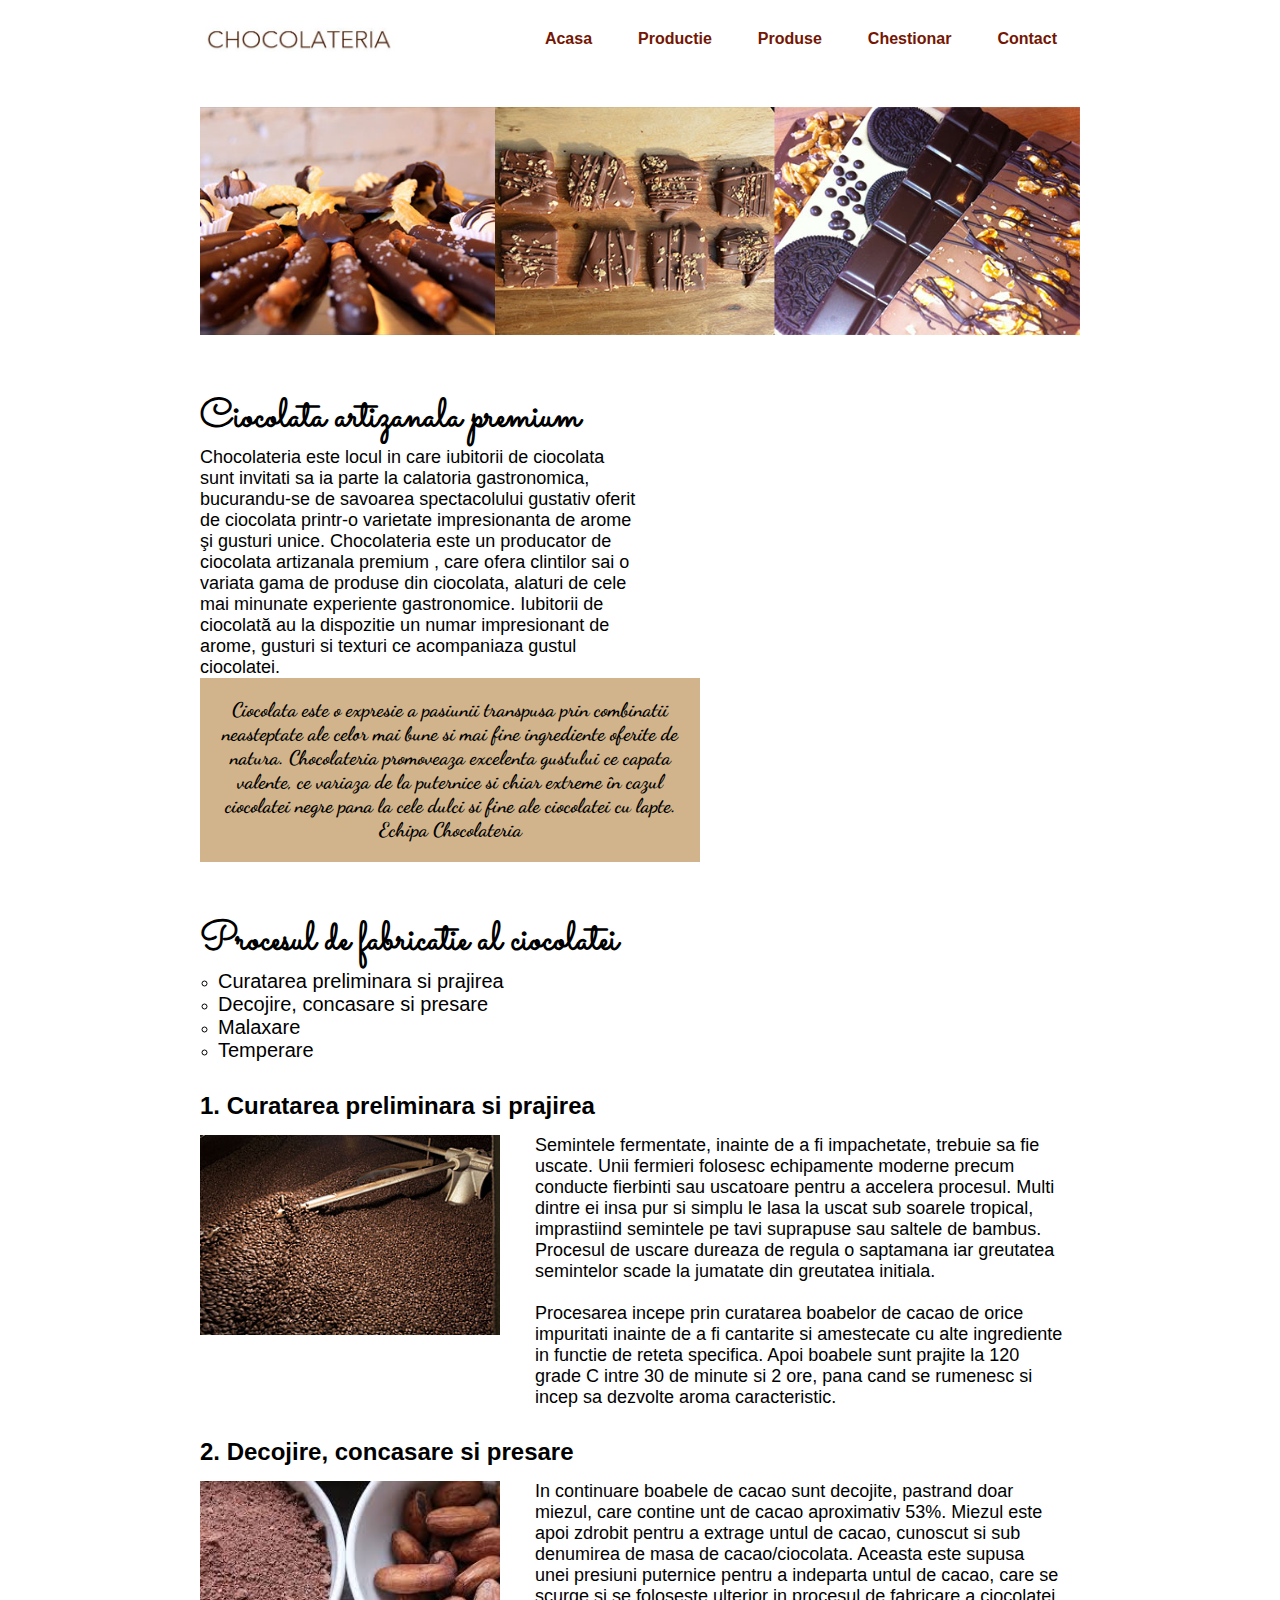
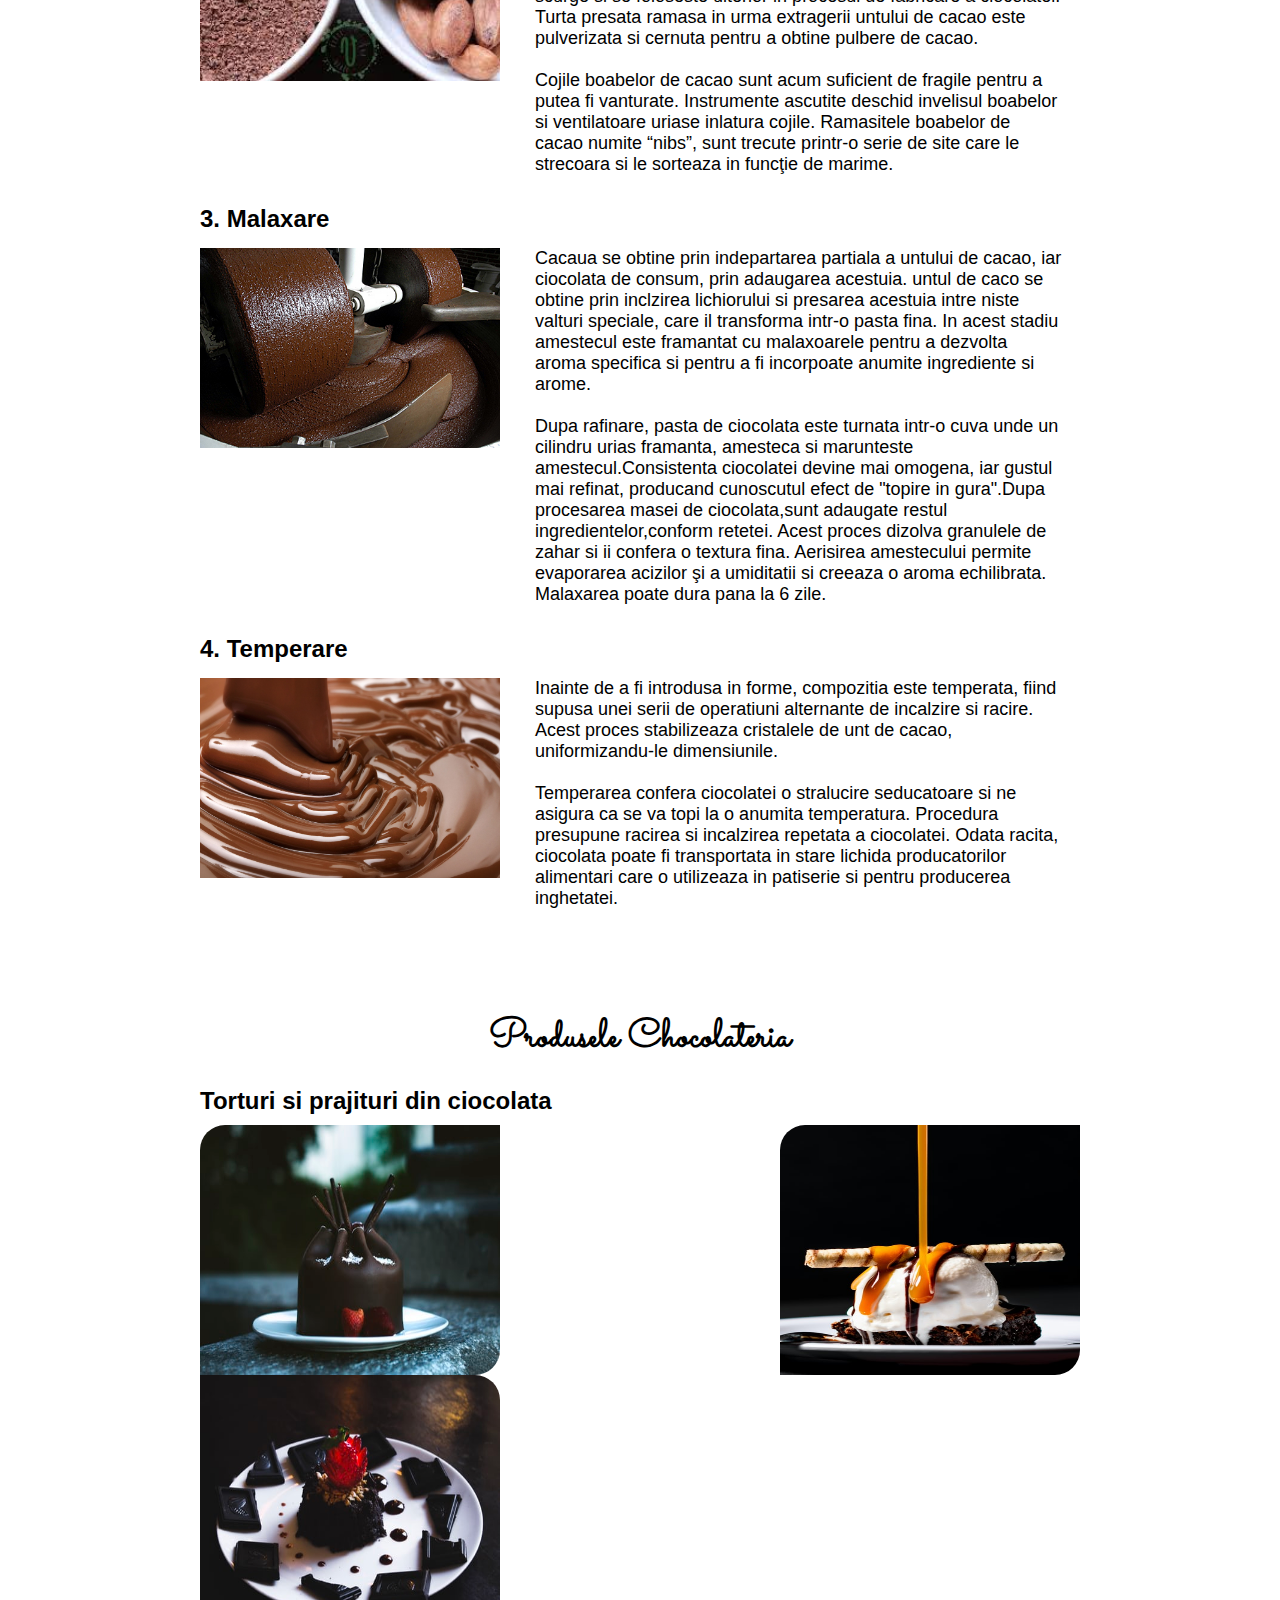
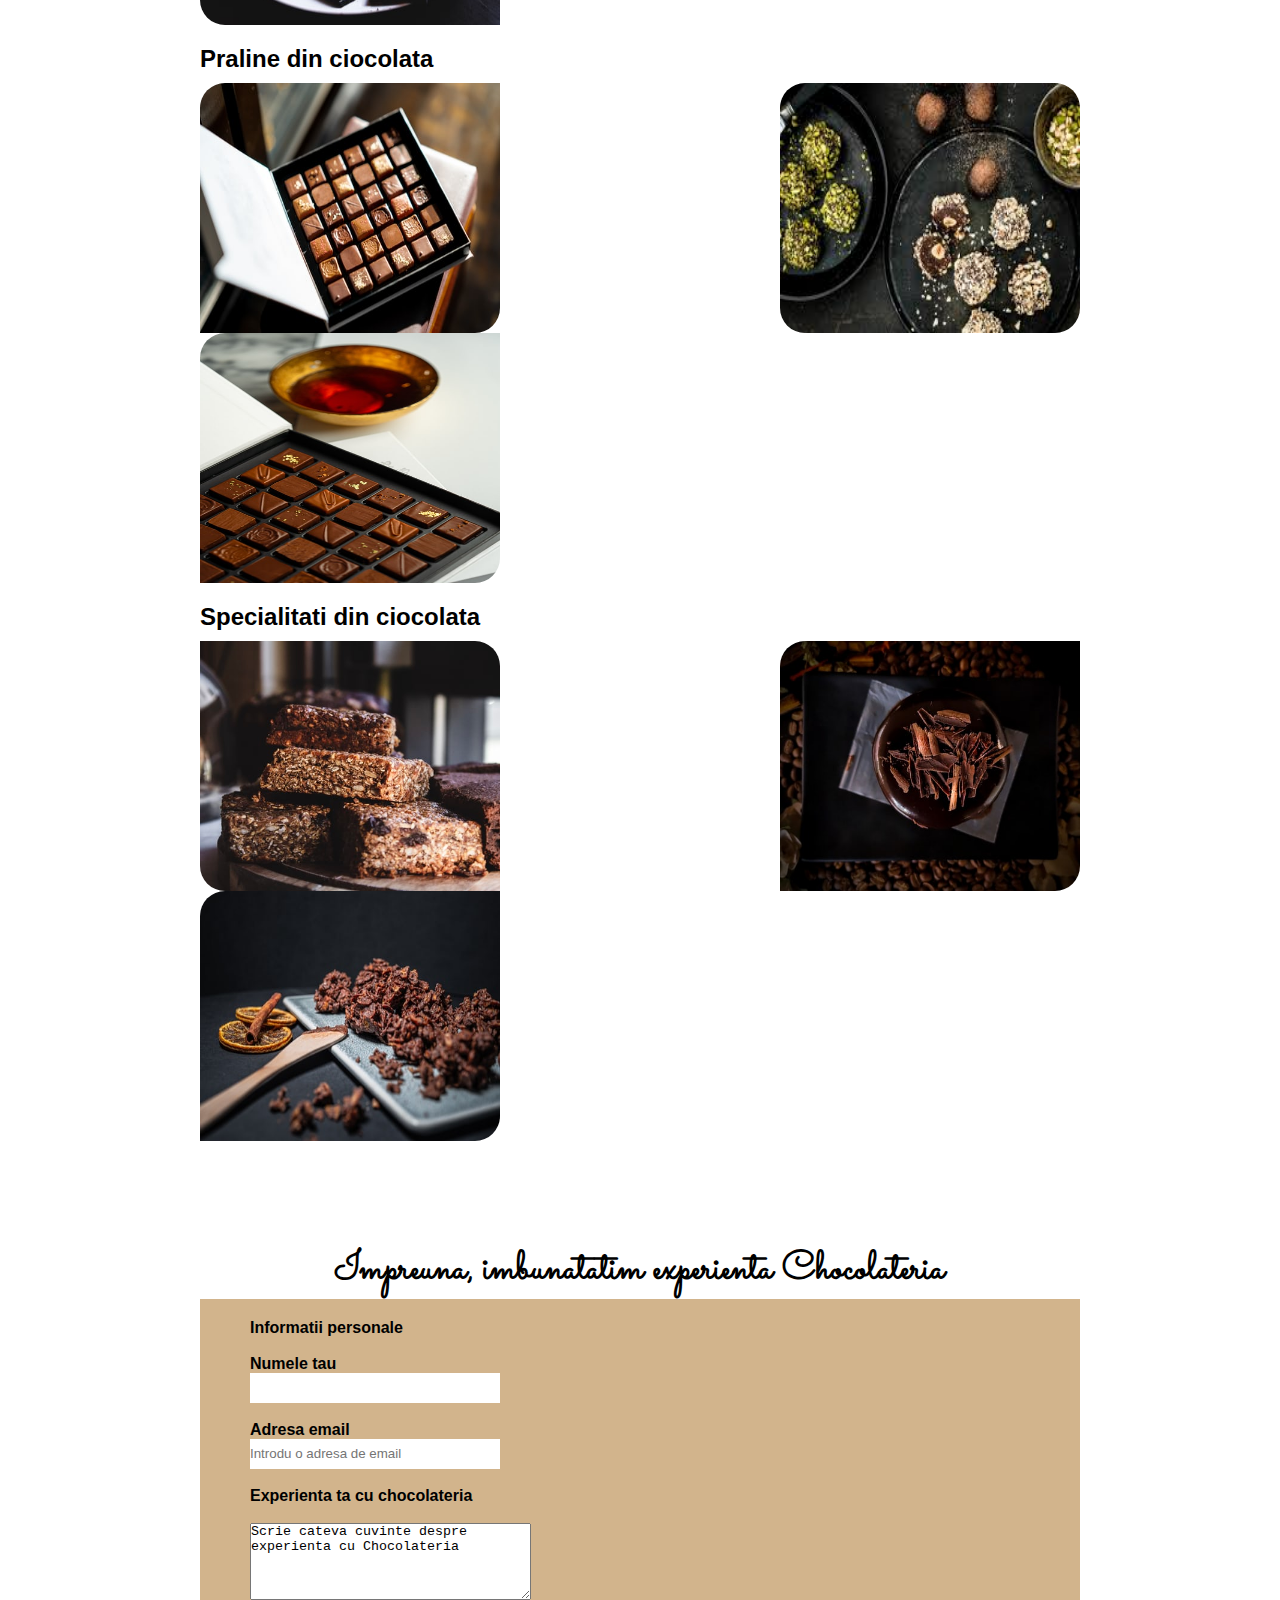
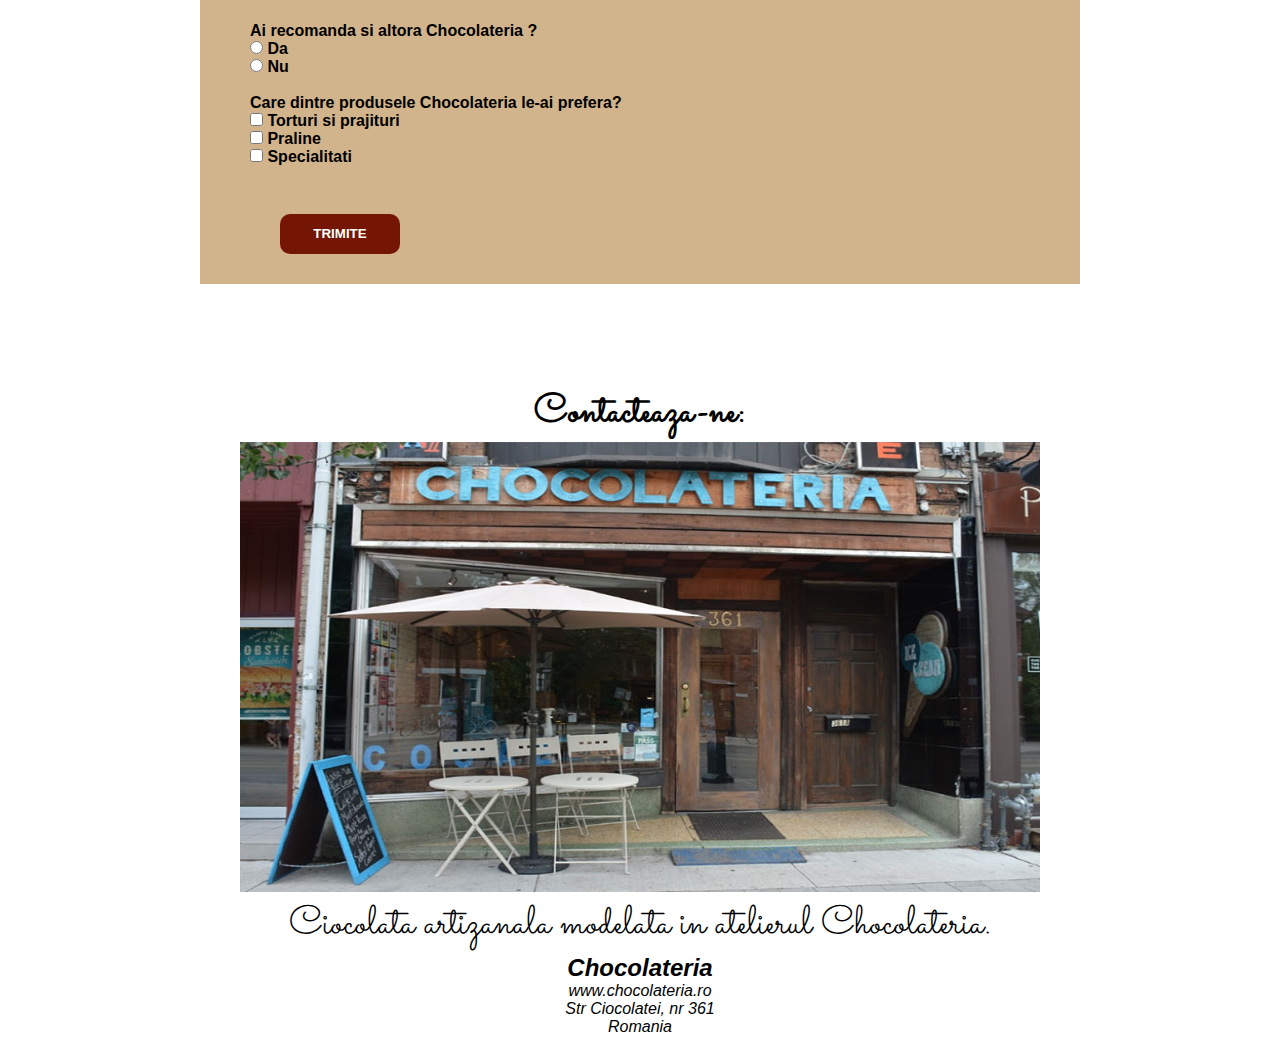
<file: Chocolateria/index.html>
<!DOCTYPE html>
<html lang="en">

<head>
    <meta charset="UTF-8">
    <meta http-equiv="X-UA-Compatible" content="IE=edge">
    <meta name="viewport" content="width=device-width, initial-scale=1.0">
    <title>Chocolateria</title>
    <!-- Google Fonts -->
    <link
        href="https://fonts.googleapis.com/css2?family=Dancing+Script&family=Montserrat&family=Sacramento&display=swap"
        rel="stylesheet">
    <!-- CSS file -->
    <link rel="stylesheet" href="style.css">
</head>

<body>

    <header>
        <img src="Imagini/logo.jpg" alt="logo-photo" class="logo" width="180px">

        <nav>
            <ul>
                <li><a href="#">Acasa</a></li>
                <li><a href="#productie">Productie</a></li>
                <li><a href="#produse">Produse</a></li>
                <li><a href="#chestionar">Chestionar</a></li>
                <li><a href="#contact">Contact</a></li>
            </ul>
        </nav>
    </header>

    <img src="Imagini/cover.jpg" alt="cover-photo" class="cover-img">

    <h1 style="margin-top: 50px">Ciocolata artizanala premium</h1>

    <div class="descriere">
        <p class="descriere-p">Chocolateria este locul in care iubitorii de ciocolata sunt invitati sa ia parte la
            calatoria
            gastronomica,
            bucurandu-se de savoarea spectacolului gustativ oferit de ciocolata printr-o varietate impresionanta de
            arome şi
            gusturi unice.
            Chocolateria este un producator de ciocolata artizanala premium , care ofera clintilor sai o variata gama de
            produse
            din ciocolata, alaturi de cele mai minunate experiente gastronomice.
            Iubitorii de ciocolată au la dispozitie un numar impresionant de arome, gusturi si texturi ce acompaniaza
            gustul
            ciocolatei.
        </p>

        <!-- Aici folosim blockquote pt citate si aside pt o ideie extra suplimentara -->
        <aside>
            <blockquote class="aside">
                Ciocolata este o expresie a pasiunii transpusa prin combinatii neasteptate ale celor mai bune si mai
                fine
                ingrediente oferite de natura. Chocolateria promoveaza excelenta gustului ce capata valente, ce variaza
                de
                la
                puternice si chiar extreme în cazul ciocolatei negre pana la cele dulci si fine ale ciocolatei cu lapte.
                <br>
                Echipa Chocolateria
            </blockquote>
        </aside>
    </div>

    <!-- #### Productie #### -->
    <div id="productie" class="container-productie">
        <h1>Procesul de fabricatie al ciocolatei</h1>
        <ul class="lista-productie">
            <li><a href="#etapa1" class="etape-p">Curatarea preliminara si prajirea</a> </li>
            <li><a href="#etapa2" class="etape-p"> Decojire, concasare si presare</a></li>
            <li><a href="#etapa3" class="etape-p">Malaxare</a> </li>
            <li><a href="#etapa4" class="etape-p">Temperare</a> </li>
        </ul>

        <h2 class="etape">1. Curatarea preliminara si prajirea</h2>
        <main>
            <img src="Imagini/etapa1.jpg" alt="etapa1" width="300px" height="200px" class="etape-img">

            <p class="procese-fabricare">Semintele fermentate, inainte de a fi impachetate, trebuie sa fie uscate. Unii
                fermieri folosesc echipamente
                moderne
                precum conducte fierbinti sau uscatoare pentru a accelera procesul. Multi dintre ei insa pur si simplu
                le
                lasa
                la
                uscat sub soarele tropical, imprastiind semintele pe tavi suprapuse sau saltele de bambus. Procesul de
                uscare
                dureaza de regula o saptamana iar greutatea semintelor scade la jumatate din greutatea initiala. <br>
                <br>
                Procesarea incepe prin curatarea boabelor de cacao de orice impuritati inainte de a fi cantarite si
                amestecate
                cu
                alte ingrediente in functie de reteta specifica. Apoi boabele sunt prajite la 120 grade C intre 30 de
                minute
                si
                2
                ore, pana cand se rumenesc si incep sa dezvolte aroma caracteristic.
            </p>
        </main>

        <h2 class="etape">2. Decojire, concasare si presare</h2>
        <main>
            <img src="Imagini/etapa2.jpg" alt="etapa2" width="300px" height="200px" class="etape-img">
            <p class=procese-fabricare>In continuare boabele de cacao sunt decojite, pastrand doar miezul, care contine
                unt de cacao aproximativ
                53%.
                Miezul este apoi zdrobit pentru a extrage untul de cacao, cunoscut si sub denumirea de masa de
                cacao/ciocolata.
                Aceasta este supusa unei presiuni puternice pentru a indeparta untul de cacao, care se scurge si se
                foloseste
                ulterior in procesul de fabricare a ciocolatei. Turta presata ramasa in urma extragerii untului de cacao
                este
                pulverizata si cernuta pentru a obtine pulbere de cacao. <br><br>
                Cojile boabelor de cacao sunt acum suficient de fragile pentru a putea fi vanturate. Instrumente
                ascutite
                deschid
                invelisul boabelor si ventilatoare uriase inlatura cojile. Ramasitele boabelor de cacao numite “nibs”,
                sunt
                trecute
                printr-o serie de site care le strecoara si le sorteaza in funcţie de marime.
            </p>
        </main>


        <h2 class="etape">3. Malaxare</h2>
        <main>
            <img src="Imagini/etapa3.jpg" alt="etapa3" width="300px" height="200px" class="etape-img">
            <p class=procese-fabricare>Cacaua se obtine prin indepartarea partiala a untului de cacao, iar ciocolata de
                consum, prin adaugarea
                acestuia.
                untul de caco se obtine prin inclzirea lichiorului si presarea acestuia intre niste valturi speciale,
                care
                il
                transforma intr-o pasta fina. In acest stadiu amestecul este framantat cu malaxoarele pentru a dezvolta
                aroma
                specifica si pentru a fi incorpoate anumite ingrediente si arome. <br><br>
                Dupa rafinare, pasta de ciocolata este turnata intr-o cuva unde un cilindru urias framanta, amesteca si
                marunteste
                amestecul.Consistenta ciocolatei devine mai omogena, iar gustul mai refinat, producand cunoscutul efect
                de
                "topire
                in gura".Dupa procesarea masei de ciocolata,sunt adaugate restul ingredientelor,conform retetei. Acest
                proces
                dizolva granulele de zahar si ii confera o textura fina. Aerisirea amestecului permite evaporarea
                acizilor
                şi a
                umiditatii si creeaza o aroma echilibrata. Malaxarea poate dura pana la 6 zile.
            </p>
        </main>


        <h2 class="etape">4. Temperare</h2>
        <main>
            <img src="Imagini/etapa4.jpg" alt="etapa4" width="300px" height="200px" class="etape-img">
            <p class=procese-fabricare>Inainte de a fi introdusa in forme, compozitia este temperata, fiind supusa unei
                serii de operatiuni
                alternante
                de
                incalzire si racire. Acest proces stabilizeaza cristalele de unt de cacao, uniformizandu-le
                dimensiunile. <br><br>
                Temperarea confera ciocolatei o stralucire seducatoare si ne asigura ca se va topi la o anumita
                temperatura.
                Procedura presupune racirea si incalzirea repetata a ciocolatei. Odata racita, ciocolata poate fi
                transportata
                in
                stare lichida producatorilor alimentari care o utilizeaza in patiserie si pentru producerea inghetatei.
            </p>
        </main>
    </div>

    <!-- #### Produse #### -->
    <div id="produse" class="container-produse">
        <h1 style="text-align: center">Produsele Chocolateria</h1>

        <h2 class=produse-tipuri>Torturi si prajituri din ciocolata</h2>
        <div class="item">
            <img class="produse design " src="Imagini/tort.jpg" alt="tort" width="300px" height="250px">
            <img class="produse design" src="Imagini/prajitura1.jpg" alt="prajitura1" width="300px" height="250px">
            <img class="produse design2 img-bottom" src="Imagini/prajitura2.jpg" alt="prajitura2" width="300px"
                height="250px">
        </div>

        <h2 class=produse-tipuri>Praline din ciocolata</h2>
        <div class="item">
            <img class="produse design " src="Imagini/praline1.jpg" alt="praline1" width="300px" height="250px">
            <img class="produse design designM" src="Imagini/praline2.jpg" alt="praline2" width="300px" height="250px">
            <img class="produse design img-bottom" src="Imagini/praline3.jpg" alt="praline3" width="300px" height="250px">
        </div>

        <h2 class=produse-tipuri>Specialitati din ciocolata</h2>
        <div class="item">
            <img class="produse design2" src="Imagini/specialitate1.jpg" alt="specialitate1" width="300px"
                height="250px">
            <img class="produse design" src="Imagini/specialitate2.jpg" alt="specialitate2" width="300px" height="250px">
            <img class="produse design img-bottom" src="Imagini/specialitate3.jpg" alt="specialitate3" width="300px"
                height="250px">
        </div>
    </div>

    <!-- #### Chestionar  #### -->
    <div id="chestionar" class="container-chestionar">
        <h1 style="text-align: center;">Impreuna, imbunatatim experienta Chocolateria</h1>
        <form action="ciocolata.php" method="post">

            <legend>Informatii personale</legend> <br>
            Numele tau <br>
            <input type="text" name="name" class="nume-email"> <br> <br>
            Adresa email <br>
            <!-- Prin atributul required setam acest camp ca fiind obligatoriu -->
            <input type="email" name="email" required placeholder="Introdu o adresa de email" class="nume-email"> <br>
            <br>

            <legend>Experienta ta cu chocolateria</legend> <br>
            <textarea cols="33" rows="5">Scrie cateva cuvinte despre experienta cu Chocolateria</textarea> <br><br>

            Ai recomanda si altora Chocolateria ?
            <br>
            <input type="radio" name="radio" value="r1"> Da
            <br>
            <input type="radio" name="radio" value="r1"> Nu <br><br>

            Care dintre produsele Chocolateria le-ai prefera? <br>
            <div class="preferate">
                <input type="checkbox" name="checkbox" value="ch1" class="align"> Torturi si prajituri <br>
                <input type="checkbox" name="checkbox" value="ch2" class="align"> Praline  <br>
                <input type="checkbox" name="checkbox" value="ch3" class="align"> Specialitati  <br> <br>
            </div>

            <input class="send" type="submit" value="Trimite">
        </form>
    </div>

    <!-- #### Contact  #### -->
    <div id="contact" class="container-contact">

        <h1>Contacteaza-ne:</h1>
        <img src="Imagini/adresa.jpg" alt="adresa" width="800px" height="450px" class="contact-img">

        <div class="scurta-descriere">
            <p class="scurta-descriereP">Ciocolata artizanala modelata in atelierul
                Chocolateria.</p>
        </div>

        <address class="date-contact">
            <h2>Chocolateria</h2>
            www.chocolateria.ro <br>
            Str Ciocolatei, nr 361 <br>
            Romania <br>
        </address>
    </div>

</body>

</html>
</file>
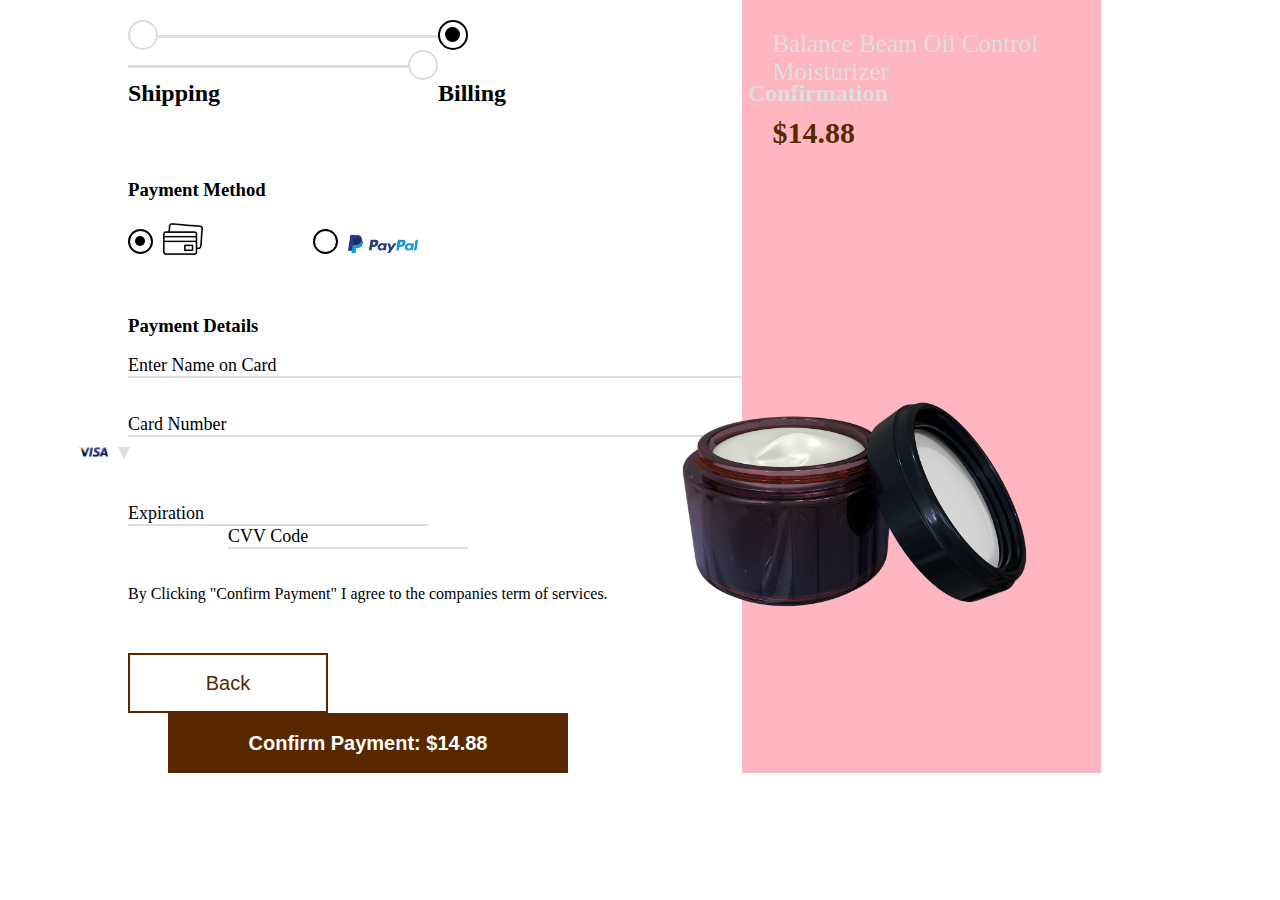
<file: Crema/index.html>
<!DOCTYPE html>
<html lang="en">

<head>
    <meta charset="UTF-8">
    <meta http-equiv="X-UA-Compatible" content="IE=edge">
    <meta name="viewport" content="width=device-width, initial-scale=1.0">
    <title>Crema</title>
    <link rel="stylesheet" href="style.css">
</head>

<body>

    <div class="container">
        <div class="item1">
            <div class="progres">
                <div class="circle">

                </div>
                <div class="line">

                </div>
                <div class="circle circleIn">
                    <div class="circle-in">

                    </div>
                </div>
                <div class="line">

                </div>
                <div class="circle">

                </div>
            </div>

            <div class="text">
                <h2>Shipping</h2>
                <h2 class="billing">Billing</h2>
                <h2 class="confirmation">Confirmation</h2>
            </div>

            <br><br><br><br>
            <h3>Payment Method</h3>
            <br>
            <div class="payment">
                <div class="circle-pay">
                    <div class="circle-in-pay">

                    </div>
                </div>
                <img src="Imagini/credit-card.png" alt="" class="card">

                <div class="pay-pal">
                    <div class="circle-pay">

                    </div>
                    <img src="Imagini/paypal.png" alt="" class="paypal">
                </div>
            </div>
            <br><br>

            <h3>Payment Details</h3>
            <br>
            <p class="p-details">Enter Name on Card</p>
            <br><br>
            <div class="visa">
                <p class="p-details">Card Number</p>
                <img src="Imagini/visa.png" alt="" class="visa-img">
                <div class="patrat">
                </div>
            </div>
            <br><br>
            <div class="expira">
                <p class="p-details-expira">Expiration</p>
                <p class="p-details-cvv">CVV Code</p>
            </div>

            <br><br>
            <p>By Clicking "Confirm Payment" I agree to the companies term of services.</p>

                <button class="btn-back">Back</button>
                <button class="btn-confirm">Confirm Payment: $14.88</button>
        </div>

        <div class="item2">

            <p class="item2-text">Balance Beam Oil Control <br> Moisturizer</p>
            <p class="pret">$14.88</p>

            <img src="Imagini/cream-1464295_1280.png" alt="" class="crema-img">

        </div>
    </div>

</body>

</html>
</file>
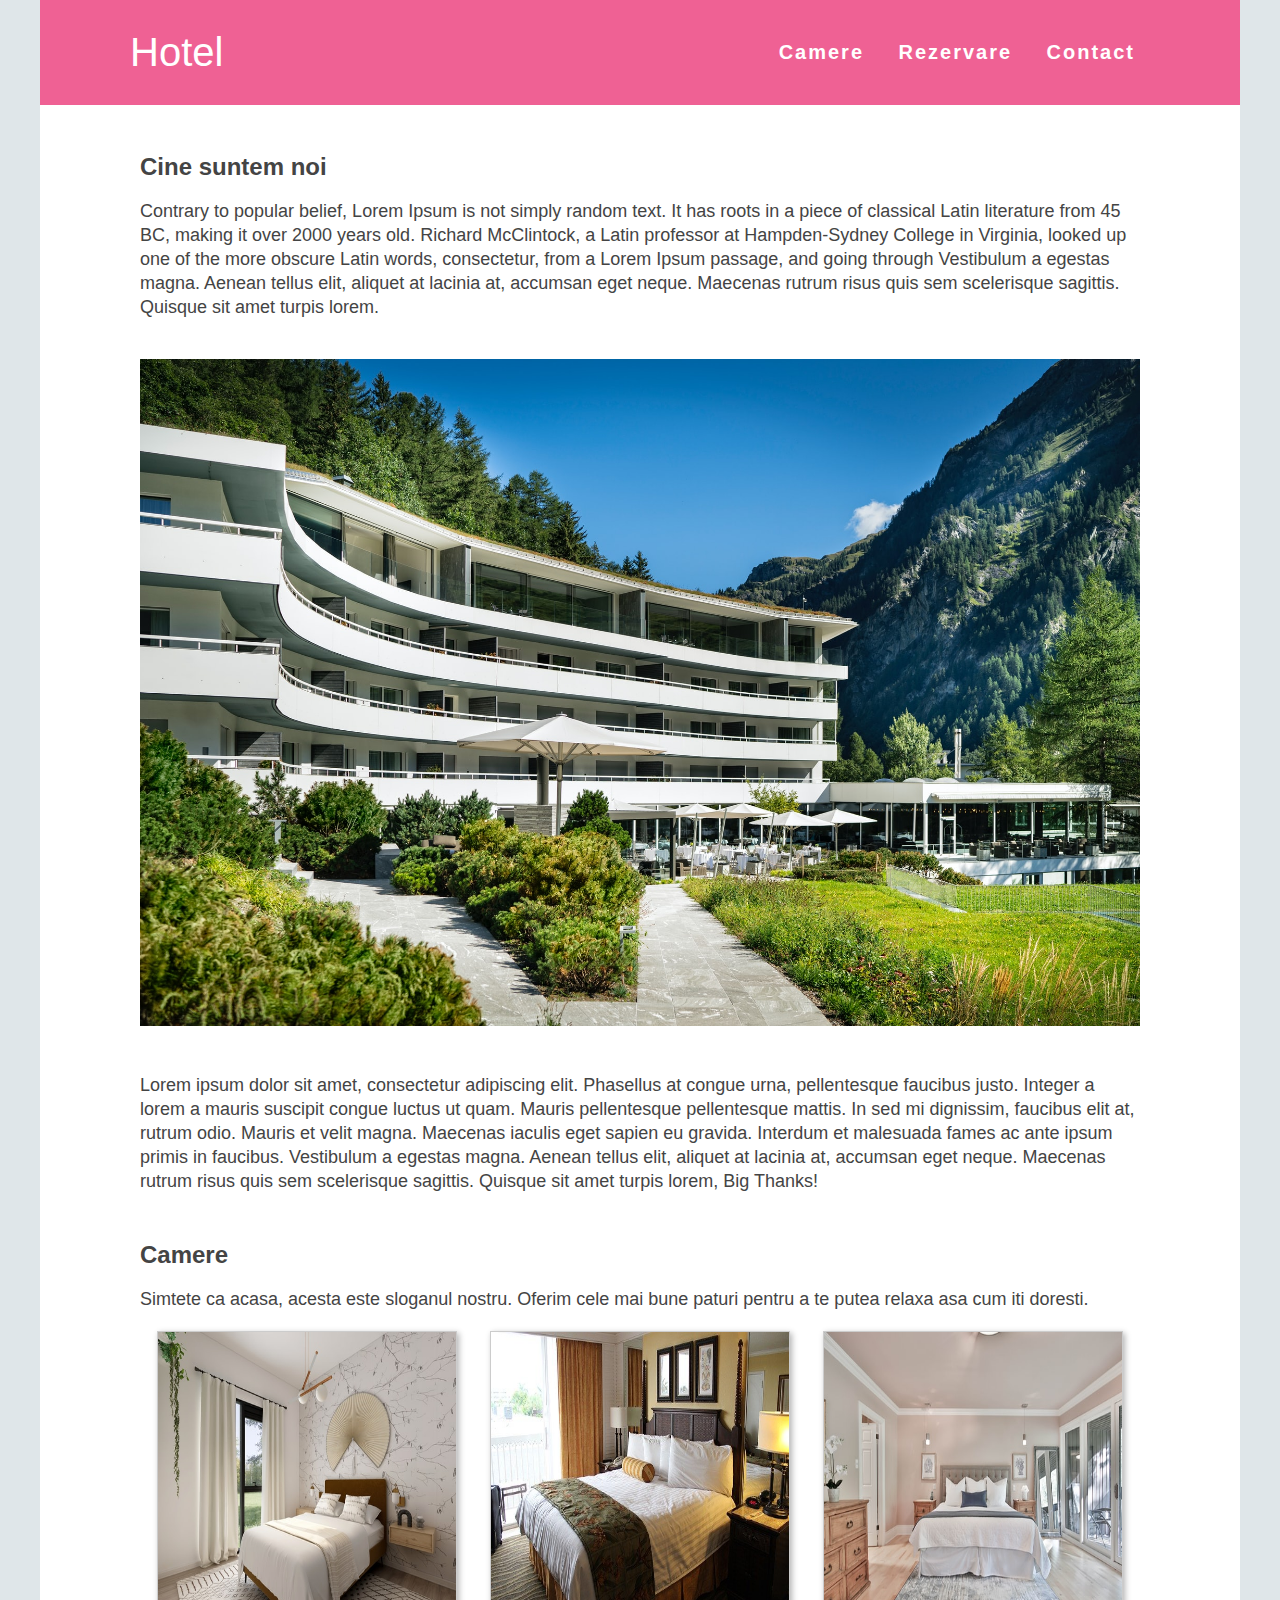
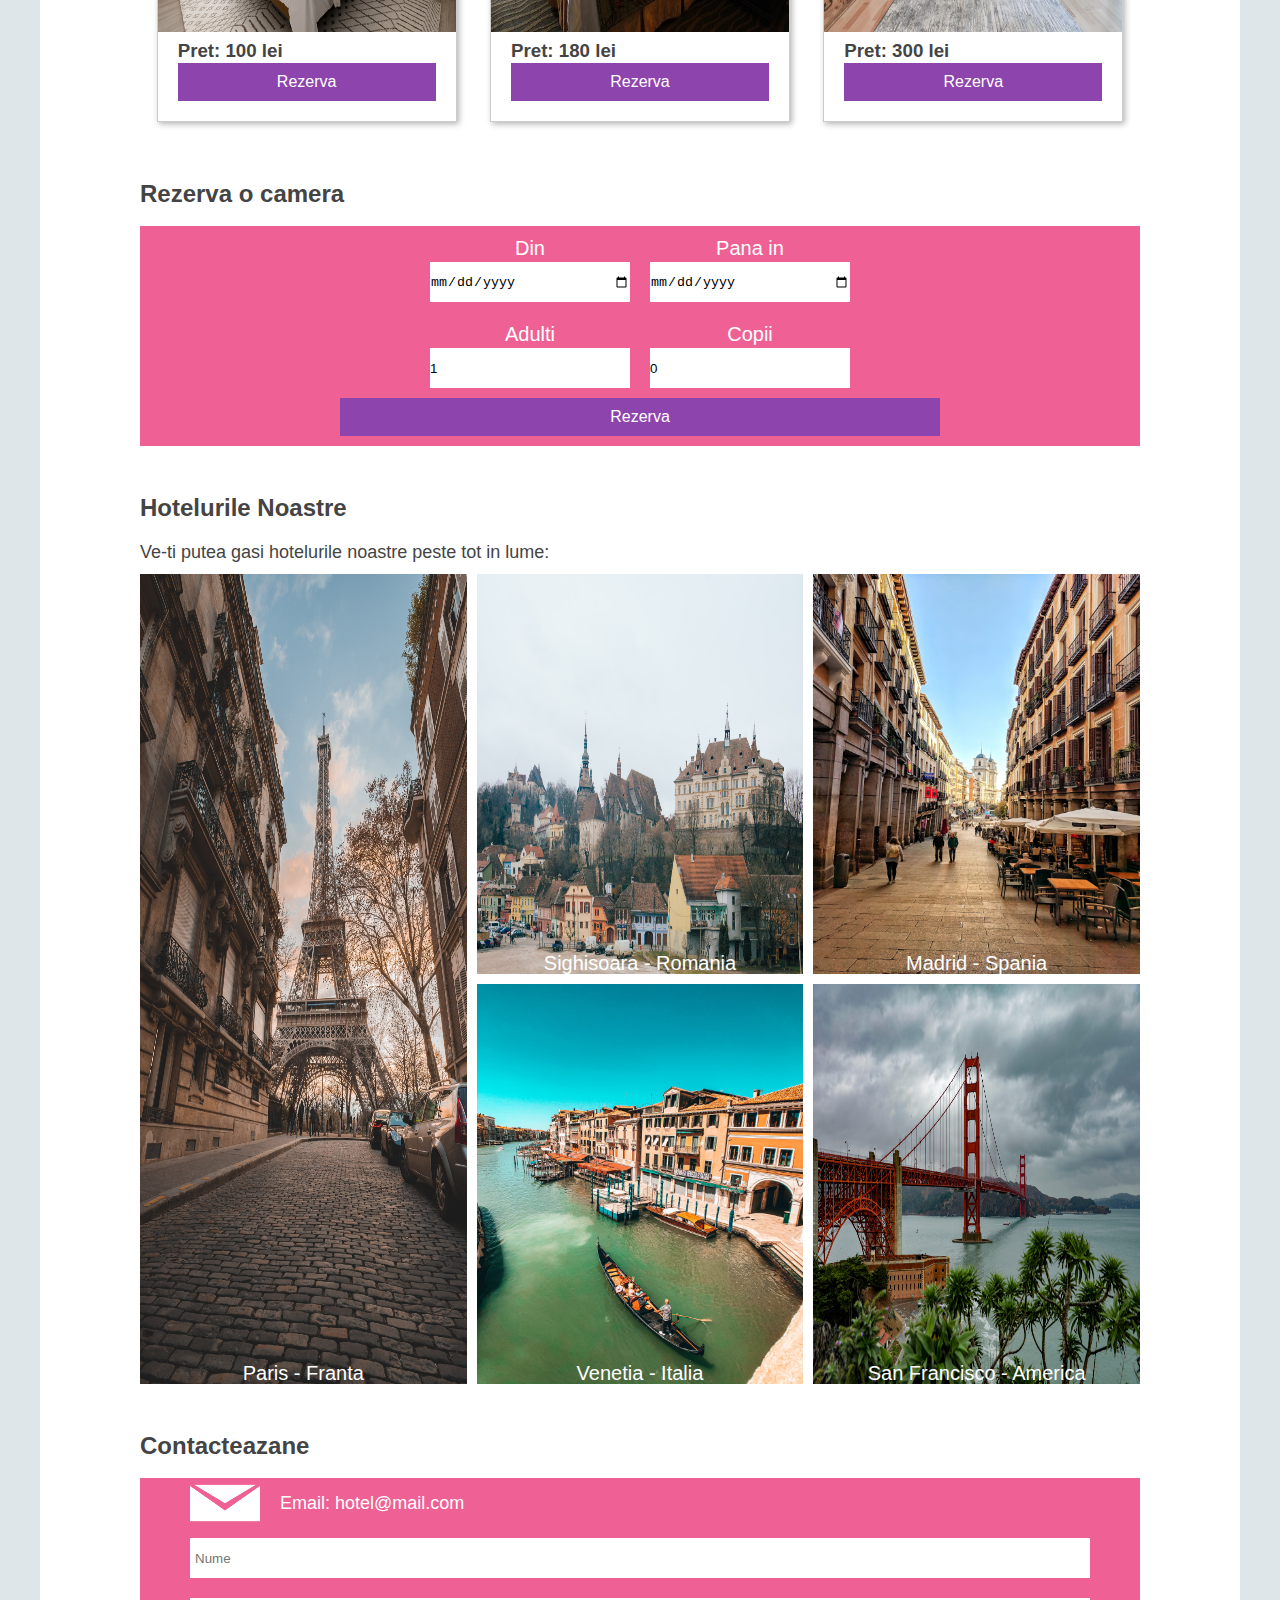
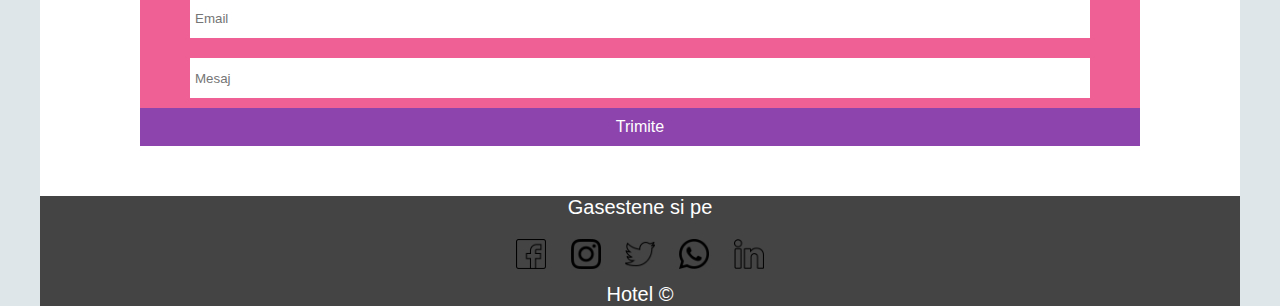
<file: HTML & CSS/Hotel/index.html>
<!DOCTYPE html>
<html lang="en">

<head>
    <meta charset="UTF-8">
    <meta http-equiv="X-UA-Compatible" content="IE=edge">
    <meta name="viewport" content="width=device-width, initial-scale=1.0">
    <title>Hotel</title>
    <link rel="stylesheet" href="style.css">
</head>

<body>

    <div class="container">
        <header>
            <div class="header-logo">
                Hotel
            </div>
            <div class="header-menu">
                <ul>
                    <li><a href="#camere">Camere</a></li>
                    <li><a href="#rezervare">Rezervare</a></li>
                    <li><a href="#contact">Contact</a></li>
                </ul>
            </div>
        </header>

        <section class="main-content">
            <h2>Cine suntem noi</h2>
            <p>
                Contrary to popular belief, Lorem Ipsum is not simply random text. It has roots in a
                piece of classical Latin literature from 45 BC, making it over 2000 years old. Richard McClintock,
                a Latin professor at Hampden-Sydney College in Virginia, looked up one of the more obscure Latin words,
                consectetur, from a Lorem Ipsum passage, and going through Vestibulum a egestas magna. Aenean tellus
                elit,
                aliquet at lacinia at, accumsan eget neque. Maecenas rutrum risus quis sem scelerisque sagittis.
                Quisque sit amet turpis lorem.
            </p>
            <div class="main-img">
                <img src="Imagini/hotel.jpg" alt="">
            </div>

            <p>
                Lorem ipsum dolor sit amet, consectetur adipiscing elit. Phasellus at congue urna, pellentesque faucibus
                justo.
                Integer a lorem a mauris suscipit congue luctus ut quam. Mauris pellentesque pellentesque mattis.
                In sed mi dignissim, faucibus elit at, rutrum odio. Mauris et velit magna. Maecenas iaculis eget
                sapien eu gravida. Interdum et malesuada fames ac ante ipsum primis in faucibus. Vestibulum a
                egestas magna. Aenean tellus elit, aliquet at lacinia at, accumsan eget neque. Maecenas rutrum risus
                quis sem scelerisque sagittis. Quisque sit amet turpis lorem, Big Thanks!
            </p>

            <h2 id="camere">Camere</h2>
            <p>Simtete ca acasa, acesta este sloganul nostru. Oferim cele mai bune paturi pentru a te putea relaxa asa
                cum iti doresti.</p>

            <!-- Camere -->
            <main class="cards">
                <article class="card">
                    <img src="Imagini/hotel-simplu.jpg" alt="" class="card-img">
                    <div class="text">
                        <h3>Pret: 100 lei</h3>
                        <!-- <p>Lorem ipsum dolor sit amet, consectetur adipisicing elit. Fugiat, illo, expedita  aliquam nulla laborum veritat.</p> -->
                        <button>Rezerva</button>
                    </div>
                </article>
                <article class="card">
                    <img src="Imagini/hotel-dublu.jpg" alt="" class="card-img">
                    <div class="text">
                        <h3>Pret: 180 lei</h3>
                        <!-- <p>Voluptates ullam repellat nobis quisquamti aliquum veritatis sequi, impedit sunt nam, poss
                  imus repellat nobis quisquaborum.</p> -->
                        <button>Rezerva</button>
                    </div>
                </article>

                <article class="card">
                    <img src="Imagini/hotel-vip.jpg" alt="" class="card-img">
                    <div class="text">
                        <h3>Pret: 300 lei</h3>
                        <!-- <p>Lorem ipsum dolor sit amet, consectetur adipisicing elit. Fugiat,  aliquam nulla laborum veritatillo, expedita. Voluptatem, facilis. </p> -->
                        <button>Rezerva</button>
                    </div>
                </article>
            </main>

            <h2 id="rezervare">Rezerva o camera</h2>

            <form>

                <div class="container2">
                    <div class="data">
                        <label>Din</label> <br>
                        <input type="date">
                    </div>
                    <div class="data">
                        <label>Pana in</label> <br>
                        <input type="date">
                    </div>
                </div>

                <div class="container3">
                    <div class="numar">
                        <label>Adulti</label> <br>
                        <input type="number" value="1" max="50">
                    </div>
                    <div class="numar">
                        <label>Copii</label> <br>
                        <input type="number" value="0" max="32">
                    </div>
                </div>
                <button class="btn-rezerva">Rezerva</button>
            </form>

            <h2 class="hoteluri-locatie">Hotelurile Noastre</h2>
            <p>Ve-ti putea gasi hotelurile noastre peste tot in lume: </p>

            <div class="container4">
                <div class="item1">
                    <img src="Imagini/paris.jpg" alt="" class="hotel-locatie paris">
                    <div class="bottom-left">Paris - Franta</div>
                </div>
                <div class="item2">
                    <img src="Imagini/sighisoara.jpg" alt="" class="hotel-locatie">
                    <div class="bottom-left">Sighisoara - Romania</div>
                </div>
                <div class="item3">
                    <img src="Imagini/madrid.jpg" alt="" class="hotel-locatie">
                    <div class="bottom-left">Madrid - Spania</div>
                </div>
                <div class="item4">
                    <img src="Imagini/venezia.jpg" alt="" class="hotel-locatie">
                    <div class="bottom-left">Venetia - Italia</div>
                </div>
                <div class="item5">
                    <img src="Imagini/san-francisco.jpg" alt="" class="hotel-locatie">
                    <div class="bottom-left">San Francisco - America</div>
                </div>
            </div>

            <!-- Contact -->
            <h2 id="contact">Contacteazane</h2>
            <form class="contact">
                <div class="email">
                    <img src="Imagini/mesaj.png" alt="" class="mesaj-img">
                    <p class="email-text">Email: hotel@mail.com</p>
                </div>
                <input type="text" placeholder="Nume" class="contact-form"> <br>
                <input type="text" placeholder="Email" class="contact-form"> <br>
                <input type="text" placeholder="Mesaj" class="contact-form"> <br>
                <button>Trimite</button>
            </form>
        </section>
        
        <footer>
            <p class="text-footer">Gasestene si pe</p>
            <img src="Imagini/facebook.png" alt="" class="footer-logo">
            <img src="Imagini/instagram.png" alt="" class="footer-logo">
            <img src="Imagini/twitter.png" alt="" class="footer-logo">
            <img src="Imagini/whatsapp.png" alt="" class="footer-logo">
            <img src="Imagini/linkedin.png" alt="" class="footer-logo">
            <p class="text-footer">Hotel &copy;</p>
        </footer>

    </div>

</body>

</html>
</file>
<file: Chocolateria/style.css>
* {
  margin: 0;
  padding: 0;
  -webkit-box-sizing: border-box;
          box-sizing: border-box;
}

body {
  margin-left: 200px;
  margin-right: 200px;
  font-family: "Dosis", sans-serif;
}

@media (max-width: 1200px) {
  body {
    margin-left: 100px;
    margin-right: 100px;
  }
}

@media (max-width: 768px) {
  body {
    margin-left: 50px;
    margin-right: 50px;
  }
}

@media (max-width: 520px) {
  body {
    margin-left: 15px;
    margin-right: 15px;
  }
}

header {
  display: -webkit-box;
  display: -ms-flexbox;
  display: flex;
  -webkit-box-pack: justify;
      -ms-flex-pack: justify;
          justify-content: space-between;
  -webkit-box-orient: horizontal;
  -webkit-box-direction: normal;
      -ms-flex-direction: row;
          flex-direction: row;
}

@media (max-width: 768px) {
  header {
    -ms-flex-pack: distribute;
        justify-content: space-around;
    -webkit-box-orient: vertical;
    -webkit-box-direction: normal;
        -ms-flex-direction: column;
            flex-direction: column;
    -ms-flex-wrap: wrap;
        flex-wrap: wrap;
    -webkit-box-align: center;
        -ms-flex-align: center;
            align-items: center;
  }
}

@media (max-width: 520px) {
  header {
    -webkit-box-orient: vertical;
    -webkit-box-direction: normal;
        -ms-flex-direction: column;
            flex-direction: column;
    text-align: center;
  }
}

@media (max-width: 1200px) {
  .logo {
    width: 150px;
  }
}

@media (min-width: 768px) {
  .logo {
    width: 200px;
    padding: 5px;
  }
}

@media (max-width: 520px) {
  .logo {
    width: 60%;
    margin: 0 auto;
  }
}

nav ul {
  display: -webkit-box;
  display: -ms-flexbox;
  display: flex;
  -webkit-box-orient: horizontal;
  -webkit-box-direction: normal;
      -ms-flex-direction: row;
          flex-direction: row;
  -ms-flex-wrap: wrap;
      flex-wrap: wrap;
  list-style: none;
  margin-top: 30px;
}

@media (max-width: 520px) {
  nav ul {
    -webkit-box-orient: vertical;
    -webkit-box-direction: normal;
        -ms-flex-direction: column;
            flex-direction: column;
    -ms-flex-wrap: wrap;
        flex-wrap: wrap;
  }
}

nav a {
  text-decoration: none;
  width: 150px;
  text-align: center;
  padding: 3px;
  font-size: 16px;
  font-weight: bold;
  color: #741603;
  margin: 0 20px;
}

@media (max-width: 1200px) {
  nav a {
    padding: 3px;
    margin: 0 15px;
  }
}

@media (max-width: 768px) {
  nav a {
    font-size: 18px;
    padding: 3px;
  }
}

nav a:hover {
  background-color: #741603;
  color: #fff;
  border-radius: 15px;
}

.cover-img {
  width: 100%;
  margin-top: 50px;
}

@media (max-width: 520px) {
  .cover-img {
    height: 130px;
  }
}

.cover-img:hover {
  opacity: 0.7;
}

h1 {
  font-family: "Sacramento", cursive;
  font-size: 40px;
}

@media (max-width: 520px) {
  h1 {
    font-size: 28px;
  }
}

.descriere {
  display: -webkit-box;
  display: -ms-flexbox;
  display: flex;
  -webkit-box-pack: justify;
      -ms-flex-pack: justify;
          justify-content: space-between;
  -webkit-box-orient: horizontal;
  -webkit-box-direction: normal;
      -ms-flex-direction: row;
          flex-direction: row;
  -ms-flex-wrap: wrap;
      flex-wrap: wrap;
}

.descriere-p {
  width: 50%;
  font-size: 18px;
}

@media (max-width: 1200px) {
  .descriere-p {
    width: 45%;
  }
}

@media (max-width: 768px) {
  .descriere-p {
    width: 100%;
  }
}

@media (max-width: 520px) {
  .descriere-p {
    width: 100%;
    font-size: 15px;
  }
}

.aside {
  background-color: tan;
  width: 600px;
  font-size: 20px;
  text-align: center;
  font-weight: bold;
  font-family: "Dancing Script", cursive;
  padding: 20px;
}

@media (max-width: 1600px) {
  .aside {
    width: 500px;
  }
}

@media (max-width: 1200px) {
  .aside {
    width: 400px;
  }
}

@media (max-width: 768px) {
  .aside {
    width: 100%;
    margin: 0;
  }
}

@media (max-width: 520px) {
  .aside {
    width: 100%;
    font-size: 15px;
  }
}

/*### Productie ###*/
.container-productie {
  margin-top: 50px;
}

.etape-p {
  font-size: 20px;
}

.lista-productie {
  margin-left: 18px;
}

a {
  text-decoration: none;
  color: #000;
}

ul {
  list-style-type: circle;
}

.etape {
  margin-top: 30px;
}

@media (max-width: 520px) {
  .etape {
    font-size: 20px;
  }
}

main {
  display: -webkit-box;
  display: -ms-flexbox;
  display: flex;
  -webkit-box-orient: horizontal;
  -webkit-box-direction: normal;
      -ms-flex-direction: row;
          flex-direction: row;
  -ms-flex-wrap: wrap;
      flex-wrap: wrap;
}

.etape-img {
  margin-right: 35px;
  margin-top: 15px;
}

@media (max-width: 1200px) {
  .etape-img {
    width: 250px;
    height: 250px;
    margin-right: 20px;
  }
}

@media (max-width: 768px) {
  .etape-img {
    width: 100%;
    margin: 0;
  }
}

@media (max-width: 520px) {
  .etape-img {
    height: 200px;
  }
}

.procese-fabricare {
  margin-top: 15px;
  font-size: 18px;
  width: 60%;
}

@media (max-width: 1200px) {
  .procese-fabricare {
    width: 67%;
  }
}

@media (max-width: 768px) {
  .procese-fabricare {
    width: 100%;
  }
}

@media (max-width: 520px) {
  .procese-fabricare {
    font-size: 15px;
  }
}

/*###  Produse ###*/
.container-produse {
  margin-top: 100px;
}

.item {
  display: -webkit-box;
  display: -ms-flexbox;
  display: flex;
  -webkit-box-pack: justify;
      -ms-flex-pack: justify;
          justify-content: space-between;
  -webkit-box-orient: horizontal;
  -webkit-box-direction: normal;
      -ms-flex-direction: row;
          flex-direction: row;
  -ms-flex-wrap: wrap;
      flex-wrap: wrap;
}

@media (max-width: 768px) {
  .item {
    -webkit-box-pack: space-evenly;
        -ms-flex-pack: space-evenly;
            justify-content: space-evenly;
  }
}

.produse-tipuri {
  margin-top: 20px;
  margin-bottom: 10px;
}

@media (max-width: 520px) {
  .produse-tipuri {
    font-size: 20px;
  }
}

.design {
  border-radius: 25px 0;
}

@media (max-width: 768px) {
  .design {
    border-radius: 25px;
  }
}

.designM {
  border-radius: 25px;
}

@media (max-width: 1200px) {
  .produse {
    width: 250px;
  }
}

@media (max-width: 768px) {
  .produse {
    width: 300px;
    margin-top: 10px;
  }
}

@media (max-width: 520px) {
  .produse {
    width: 100%;
    height: 300px;
  }
}

.design2 {
  border-radius: 0 25px;
}

@media (max-width: 768px) {
  .design2 {
    border-radius: 25px;
  }
}

@media (max-width: 768px) {
  .img-bottom {
    width: 70%;
  }
}

@media (max-width: 520px) {
  .img-bottom {
    width: 100%;
  }
}

/*### Chestionar ### */
.container-chestionar {
  width: 100%;
  margin: 0 auto;
  margin-top: 100px;
}

@media (max-width: 1200px) {
  .container-chestionar {
    width: 100%;
  }
}

@media (max-width: 768px) {
  .container-chestionar {
    width: 100%;
  }
}

form {
  font-weight: bold;
  background-color: tan;
  padding: 20px 50px 0;
}

.nume-email {
  height: 30px;
  width: 250px;
  border: none;
}

.send {
  width: 120px;
  height: 40px;
  text-align: center;
  font-weight: bold;
  margin: 30px;
  border: none;
  border-radius: 10px;
  background-color: #741603;
  color: #fff;
  text-transform: uppercase;
}

.send:hover {
  opacity: 0.7;
}

/* #### Contact #### */
.container-contact {
  margin-top: 100px;
  text-align: center;
  margin-bottom: 20px;
}

@media (max-width: 768px) {
  .contact-img {
    width: 100%;
  }
}

@media (max-width: 520px) {
  .contact-img {
    height: 300px;
  }
}

.scurta-descriereP {
  font-family: "Sacramento", cursive;
  font-size: 40px;
}

@media (max-width: 520px) {
  .scurta-descriereP {
    font-size: 30px;
  }
}
/*# sourceMappingURL=style.css.map */
</file>
<file: Crema/style.css>
*{
    margin: 0;
    padding: 0;
    box-sizing: border-box;
}

body{
    width: 80%;
    height: 100vh;
    margin: 0 auto;
}

.container{
    display: flex;
    flex-direction: row;
    flex-wrap: wrap;
}

.item1{
    background-color: #fff;
    width: 60%;
}

.item2{
    background-color: #FFB6C1;
    width: 35%;
}

/* Figuri */
.circle{
    width: 30px;
    height: 30px;
    border: 2px solid #ddd;
    border-radius: 100%;
}

.circle-in{
    width: 15px;
    height: 15px;
    background-color: black;
    border-radius: 100%;
    margin-top: 5px;
    margin-left: 5px;
}

.circleIn{
    border: 2px solid black;
}

.line{
    margin-top: 15px;
    width: 280px;
    height: 3px;
    background-color: #ddd;
}

.progres{
    margin-top: 20px;
    display: flex;
    flex-direction: row;
    flex-wrap: wrap;
    justify-content: flex-start;
}

.text{
    display: flex;
    justify-content: space-between;
    flex-wrap: wrap;
}

.billing{
    position: absolute;
    margin-left: 310px;
}

.confirmation{
    position: absolute;
    color: #ddd;
    margin-left: 620px;;
}

/* Payment */
.circle-pay{
    width: 25px;
    height: 25px;
    border: 2px solid black;
    border-radius: 100%;
    margin-top: 10px;
}

.circle-in-pay{
    width: 10px;
    height: 10px;
    background-color: black;
    border-radius: 100%;
    margin-top: 5px;
    margin-left: 5px;
}

.pay-pal{
    display: flex;
    flex-direction: row;
    flex-wrap: wrap;
    margin-left: 100px;
}

.paypal{
    width: 70px;
    height: 70px;
    margin: 0px 10px;
    margin-top: -10px;
}

.card{
    width: 40px;
    height: 40px;
    margin: 0px 10px;
}

.payment{
    display: flex;
    flex-direction: row;
    flex-wrap: wrap;
}

.p-details{
    border-bottom: 2px solid #ddd;
    width: 640px;
    font-size: 18px;
}

.p-details-expira{
    border-bottom: 2px solid #ddd;
    width: 300px;
    font-size: 18px; 
}
.p-details-cvv{
    border-bottom: 2px solid #ddd;
    width: 240px;
    font-size: 18px;
    margin-left:  100px;
}

.visa{
    display: flex;
    flex-direction: row;
    flex-wrap: wrap;
}

.visa-img{
    width: 30px;
    height: 30px;
    margin-left: -50px;
}

.patrat{
    background-color: #ddd;
    width: 12px;
    height: 12px;
    clip-path: polygon(100% 0, 0 0, 50% 100%);
    margin-top: 10px;
    margin-left: 10px;
}

.expira{
    display: flex;
    flex-direction: row;
    flex-wrap: wrap;
}

/* Buton */

.btn-back{
    width: 200px;
    height: 60px;
    margin-top: 50px;
    border: 2px solid #582900;
    background-color: #fff;
    color: #582900;
    font-size: 20px;
    font-weight: 500;
}

.btn-confirm{
    width: 400px;
    height: 60px;
    margin-left: 40px;
    border: none;
    background-color: #582900;
    color: #fff;
    font-size: 20px;
    font-weight: bold;
}

.item2-text{
    font-size: 25px;
    margin-left: 30px;
    margin-top: 30px;
    color: #ddd;
}

.pret{
    font-size: 30px;
    font-weight: bold;
    color: #582900;
    margin-left: 30px;
    margin-top: 30px;
}

.crema-img{
    width: 400px;
    height: 400px;
    margin-top: 150px;
    margin-left: -100px;
    position: absolute;
}
</file>
<file: HTML & CSS/Hotel/style.css>
* {
  margin: 0;
  padding: 0;
  box-sizing: border-box;
}

body {
  font-family: "Trebuchet MS", "Lucida Sans Unicode", "Lucida Grande",
    "Lucida Sans", Arial, sans-serif;
  background-color: #dfe6e9;
}

.container {
  max-width: 1200px;
  margin: 0 auto;
}

header {
  display: flex;
  justify-content: space-between;
  align-items: center;
  padding: 30px 90px;
  color: #fff;
  background-color: #ef6194;
}

@media screen and (max-width: 460px){
    ul{
        display: flex;
        flex-direction: column;
        flex-wrap: wrap;
        align-items: center;
    }
    li{
        padding: 10px;
    }
}

.header-logo {
  font-size: 40px;
}

.header-logo:hover{
    color: #06fc06;
    cursor: pointer;
    font-family: 'Franklin Gothic Medium', 'Arial Narrow', Arial, sans-serif
}

ul {
  list-style-type: none;
}
li {
  display: inline-block;
  margin: 0 15px;
}
a {
  text-decoration: none;
  color: #fff;
  cursor: pointer;
  font-weight: bold;
  letter-spacing: 2px;
  font-size: 20px;
}
a:hover {
  color: #06fc06;
  font-family:'Franklin Gothic Medium', 'Arial Narrow', Arial, sans-serif;
}

.main-content {
  padding: 50px 100px;
  background-color: #fff;
  line-height: 1.5em;
  color: #444;
  margin-bottom: -60px;
}

h2 {
  margin-bottom: 20px;
}

p {
  margin-bottom: 10px;
  font-size: 18px;
}



.main-img {
  margin: 40px 0;
}

img {
  width: 100%;
}

@media screen and (max-width: 1200px) {
  body {
    padding: 0 5%;
  }
  header {
    padding: 40px 60px;
  }
  .main-content {
    padding: 60px 60px;
  }
}

@media screen and (max-width: 1000px) {
  header {
    flex-direction: column;
  }
  header > div {
    margin: 12px 0;
  }
  .header-menu ul li {
    margin: 0 15px 0 0;
  }
}

@media screen and (max-width: 600px) {
  body {
    padding: 0 10px;
  }
  header {
    padding: 30px;
  }
  .header-logo {
    margin-top: 0;
  }
  .main-content {
    padding: 30px;
  }
}

@media screen and (max-width: 460px){
    p{
        font-size: 15px;
    }
    .main-img{
        padding: 0;
        margin: 0;
        width: 100%;
    }
    .main-content{
        padding-bottom: 30px;
        margin-bottom: -40px;

    }
}

#camere {
  margin-top: 50px;
}

/* CAMERE */
.cards {
  display: flex;
  flex-wrap: wrap;
  justify-content: space-around;
  background-color: #fff;
}

.card {
  flex: 0 0 300px;
  margin: 10px;
  border: 1px solid #ccc;
  box-shadow: 2px 2px 6px 0px rgba(0, 0, 0, 0.3);
}

.card-img {
  max-width: 100%;
  height: 300px;
}

.text {
  padding: 0 20px 20px 20px;
}

button {
  background-color: #8e44ad;
  border: none;
  color: #fff;
  padding: 10px;
  width: 100%;
  font-size: 16px;
  cursor: pointer;
}

@media screen and (max-width: 860px) {
  .card {
    flex: 0 0 500px;
    margin: 10px;
    border: 1px solid #ccc;
    box-shadow: 2px 2px 6px 0px rgba(0, 0, 0, 0.3);
  }
}

@media screen and (max-width: 460px) {
  .card {
    flex: 0 0 350px;
    margin: 10px;
    border: 1px solid #ccc;
    box-shadow: 2px 2px 6px 0px rgba(0, 0, 0, 0.3);
  }
}

/* Rezervare */
#rezervare {
  margin-top: 50px;
}

form {
  background-color: #ef6194;
  color: #fff;
  text-align: center;
}

.container2,
.container3 {
  display: flex;
  flex-wrap: wrap;
  justify-content: center;
}

.data,
.numar {
  padding: 10px;
}

input {
  border: none;
  width: 200px;
  height: 40px;
}

label {
  font-size: 20px;
}

.btn-rezerva {
  background-color: #8e44ad;
  border: none;
  color: #fff;
  padding: 10px;
  width: 60%;
  font-size: 16px;
  cursor: pointer;
  margin-bottom: 10px;
}

/* Hoteluri */
.hoteluri-locatie {
  margin-top: 50px;
}

.hotel-locatie {
  height: 400px;
}
.paris {
  height: 810px;
}

.bottom-left {
  position: relative;
  bottom: 30px;
  color: #fff;
  font-size: 20px;
  text-align: center;
}

.container4 {
  display: grid;
  grid-template-columns: 1fr 1fr 1fr;
  grid-template-rows: 400px 400px;
  gap: 10px;
}

@media screen and (max-width: 800px) {
  .container4 {
    display: grid;
    grid-template-columns: 1fr 1fr;
  }
}

@media screen and (max-width: 460px) {
  .container4 {
    display: grid;
    grid-template-columns: 1fr;
    grid-template-rows: 400px auto;
  }
  .paris {
    height: 400px;
  }
}

.item1 {
  grid-column-start: 1;
  grid-column-end: 2;
  grid-row-start: 1;
  grid-row-end: 3;
}

/* Contact */
#contact {
  margin-top: 50px;
}

.contact {
  text-align: center;
}

.contact-form {
  margin: 10px 0;
  width: 90%;
  text-indent: 5px;
}

.mesaj-img {
  width: 70px;
  height: 50px;
}

.email {
  text-align: left;
  margin-left: 50px;
  display: flex;
}

.email-text {
  margin-top: 13px;
  margin-left: 20px;
}

@media screen and (max-width: 460px){
    .email{
        display: flex;
        flex-direction: column;
        align-items: center;
        margin-left: 0;
    }
}

/* Footer */
footer {
  position: relative;
  background-color: #444;
  bottom: -60px;
  color: #fff;
  text-align: center;
}

.text-footer {
  font-size: 20px;
}

.footer-logo {
  width: 30px;
  height: 30px;
  color: #fff;
  margin: 10px;
}

.footer-logo:hover {
  width: 40px;
  height: 40px;
  transition: 1s;
}

@media screen and (max-width: 460px){
    footer {
        position: relative;
        background-color: #444;
        bottom: -40px;
        color: #fff;
        text-align: center;
      }  
}
</file>
